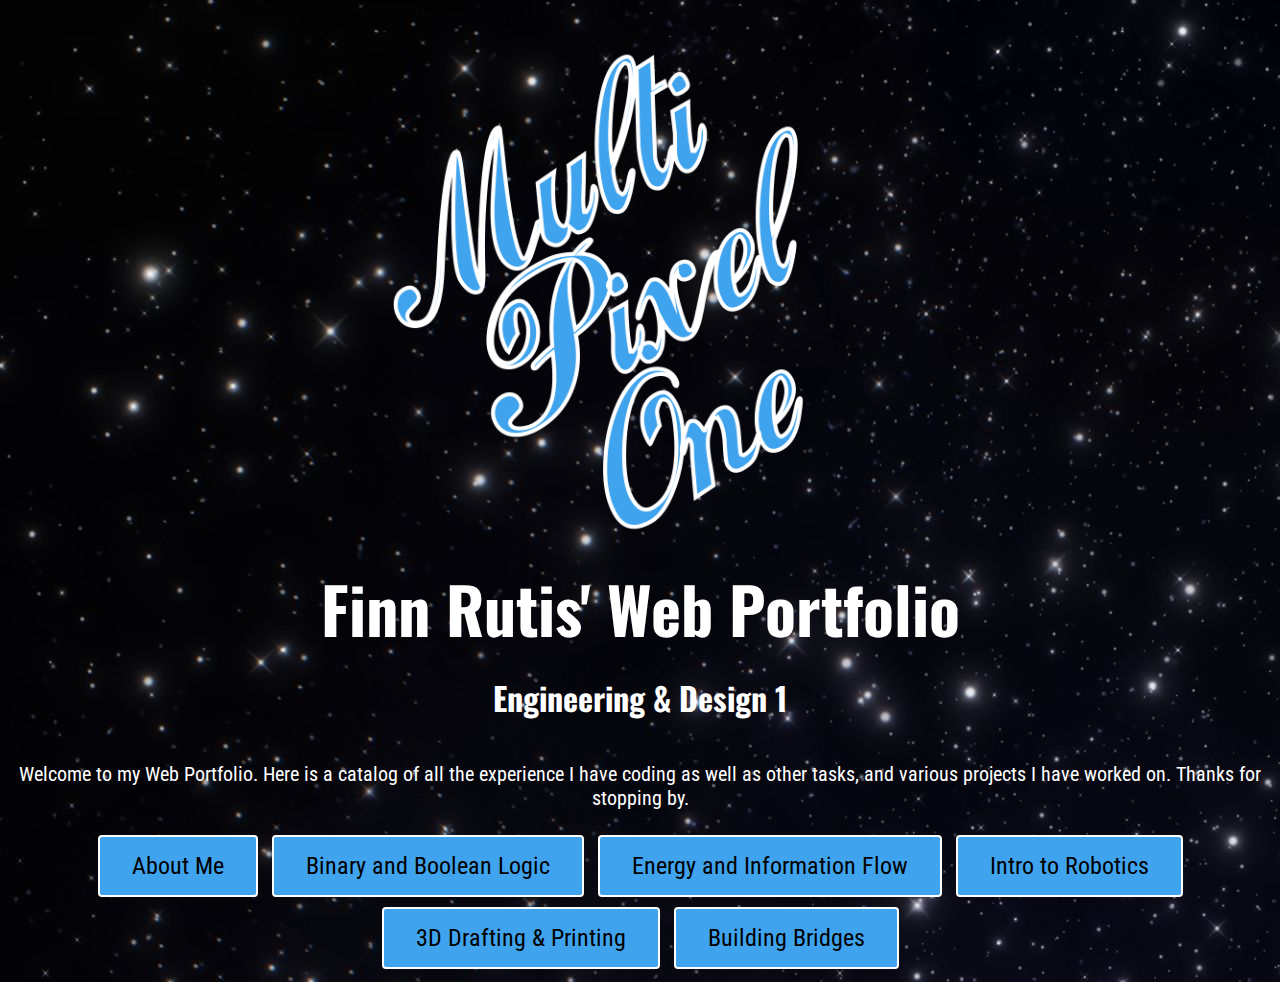
<file: index.html>
<!DOCTYPE html>
<html>

<head>
  <link rel="shortcut icon" type="image/x-icon" href="images/icon.png">
  <title>Finn's Portfolio</title>
  <link href="https://fonts.googleapis.com/css?family=Lato|Roboto+Condensed|Oswald" rel="stylesheet">
  <link rel="stylesheet" type="text/css" href="styles/landing.css" />
  <h1><img src="images/logo.png" width="500" height="500"><br>Finn Rutis' Web Portfolio</h1>
  <h2>Engineering & Design 1</h2>
  <br>
  </head>
  <div class="center">

<body>
  <p>Welcome to my Web Portfolio. Here is a catalog of all the experience I have coding as well as other tasks, and various projects I have worked on. Thanks for stopping by.</p>
  <a href="pages/about.html" class="button"><span>About Me</span></a>
  <a href="pages/logic.html" class="button"><span>Binary and Boolean Logic</span></a>
  <a href="pages/energy.html" class="button"><span>Energy and Information Flow</span></a>
  <a href="pages/robotics.html" class="button"><span>Intro to Robotics</span></a>
  <a href="pages/3dprinting.html" class="button"><span>3D Drafting & Printing</span></a>
  <a href="pages/bridges.html" class="button"><span>Building Bridges</span></a>
</body>
</div>

</html>
</file>
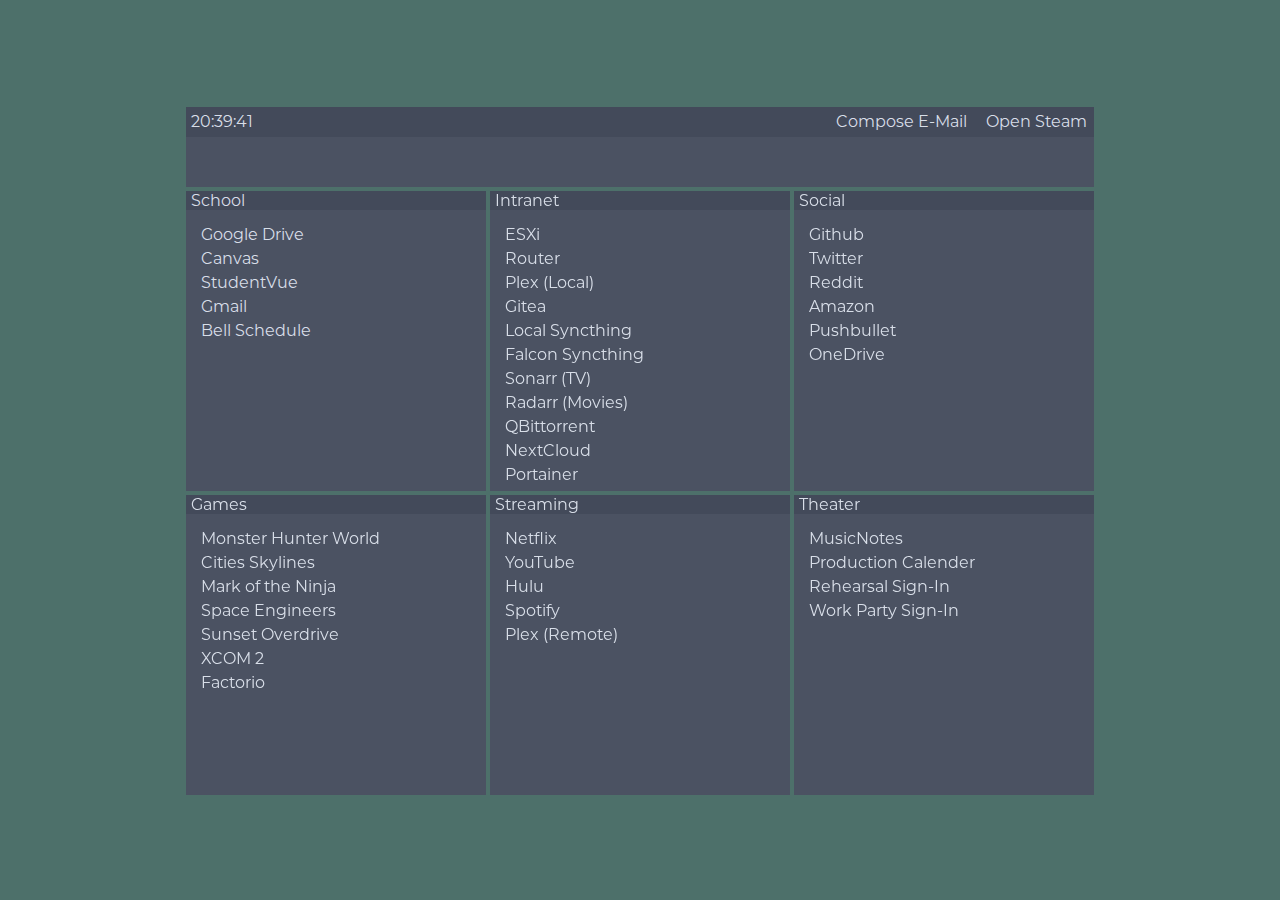
<file: start/index.html>
<!DOCTYPE html>
<html>
<head>

	<title>Startup</title>
	<meta charset="utf-8">
	<meta name="viewport" content="width=device-width, initial-scale=1">

	<link rel="stylesheet" type="text/css" href="style.css">
	<script src="dome.js" defer></script>

	<style type="text/css">
		body > div#main > span > div#static_links {
			height: 30px;
		}
		body > div#main > span > form > input {
			border: none;
			height: 50px;
		}
		div#links > div.section {
			display: inline-block;
			vertical-align: top;
			height: 235px;
			height: 250px;
			height: 300px;
			width: 300px;
			margin: 2px;
		}
		div#links > div.section > div {
			padding: 15px;
		}
		div#wiper {
			display: block;
			position: fixed;
			width: 100vw;
			height: 100vh;
			background-color: #4d706a;
			opacity: 1;
			z-index: 100;
			transition: .5s opacity .5s, .5s z-index .5s;
		}
		html, body {
			margin: 0;
			background-color: #4d706a;
		}
	</style>

</head>
<body onresize="matchLinks()" onunload="">

	<div id="wiper"></div>

	<div id="main" style="max-width: 912px;">
		<span style="display: block">
			<div id="static_links">
				<span id="clock">
					<!-- dome.js: displayDate() fills this element -->
				</span>
				<a href="mailto:">Compose E-Mail</a>
				<a href="steam:">Open Steam</a>
			</div>
			<form method="GET" id="action">
				<input type="text" oninput="matchLinks(this.value)" autofocus autocomplete="off">
			</form>
			<div id="links">
				<!-- dome.js: matchLinks() fills this element -->
			</div>
		</span>
	</div>

</body>
</html>
</file>
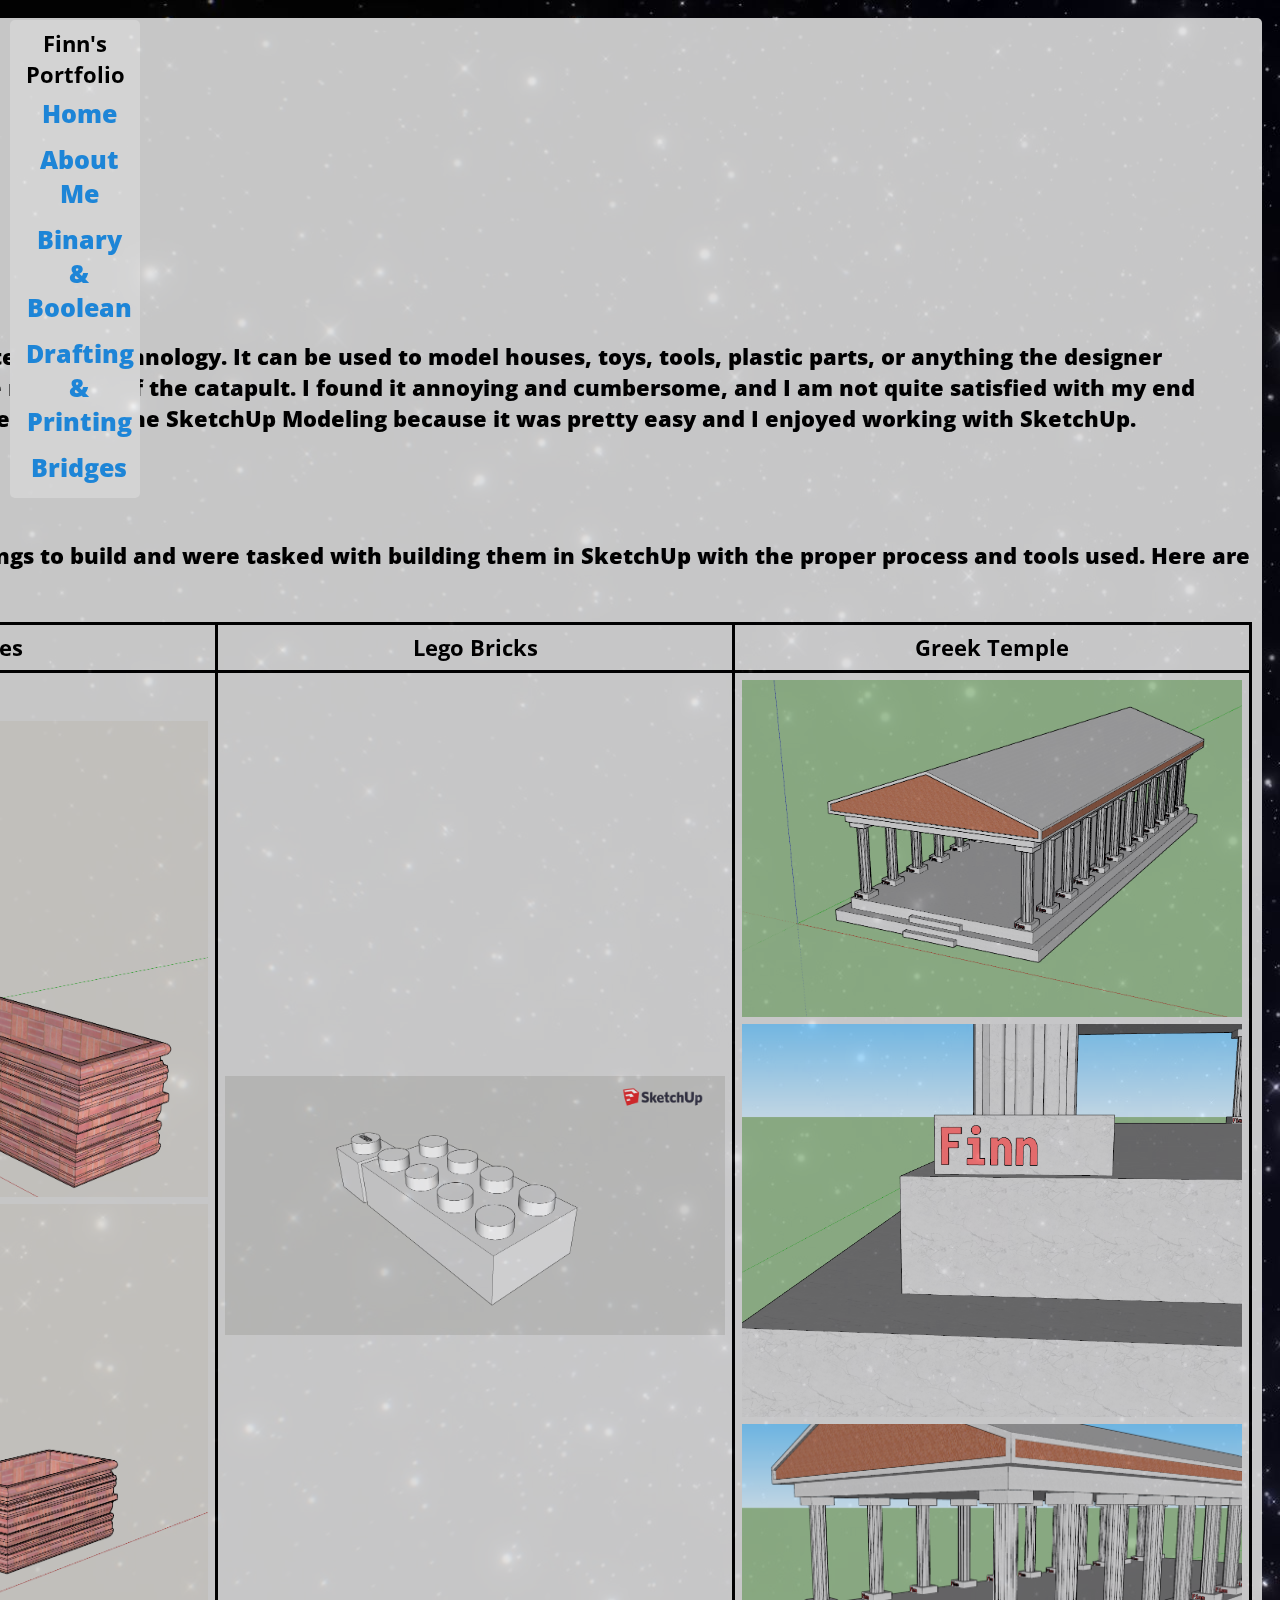
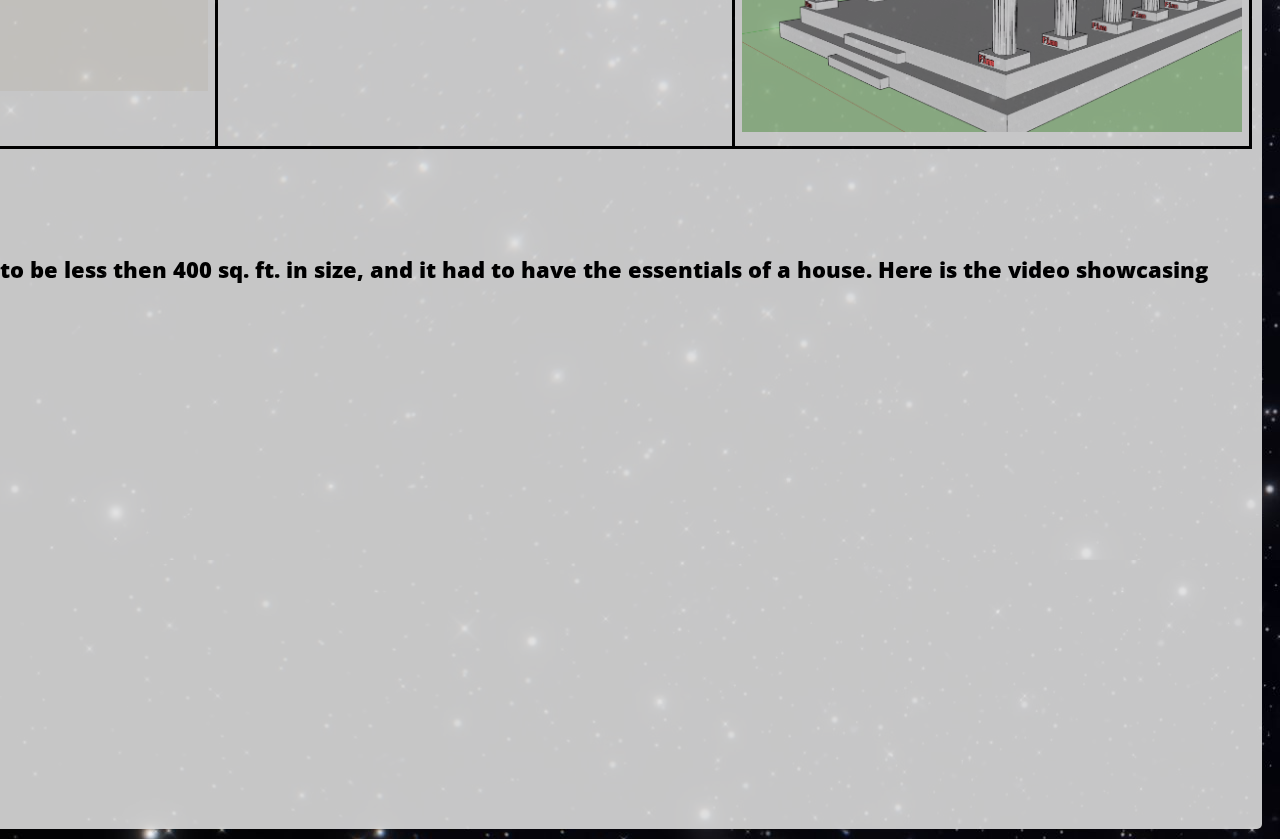
<file: pages/3dprinting.html>
<!DOCTYPE html>
<html>

<head>
  <div id="content">
    <link rel="shortcut icon" type="image/x-icon" href="../../images/icon.png">
    <title>Finn's Portfolio - 3D Printing</title>
    <link href="https://fonts.googleapis.com/css?family=Lato|Roboto+Condensed|Oswald|Roboto|Roboto:700|Open+Sans" rel="stylesheet">
    <link rel="stylesheet" type="text/css" href="../styles/default.css" />
    <p id="header">Engineering & Design 1 Southridge High School 2018</p>
</head>

<body>
  <div class="sidenav">
    <b>Finn's Portfolio<b>
    <a href="../index.html">Home</a>
    <a href="about.html">About Me</a>
    <a href="logic.html">Binary & Boolean</a>
    <a href="3dprinting.html">Drafting & Printing</a>
    <a href="bridges.html">Bridges</a>
  </div>
  <h1>3D Drafting and Printing</h1>
  <h2>Table of Contents</h2>
  <ul>
    <a href="#Modeling"><li>3D Modeling - Introduction</li></a>
    <a href="#SketchUp"><li>SketchUp Skills</li></a>
    <a href="#Dream"><li>Tiny Dream House</li></a>
    <a href="#Printing"><li>3D Printing</li></a>
  </ul>
  <h3 id="Modeling">3D Modeling - Introduction</h3>
  <p>
    3D Modeling is a form of computer graphics used to create models assisted with technology. It can be used to model houses, toys, tools, plastic parts, or anything the designer desires. I think the most challenging part about this unit for me was the mdoeling of the catapult. I found it annoying and cumbersome, and I am not quite satisfied with my end product. It's fine, but it could have been much better. I think my favorite part was the SketchUp Modeling because it was pretty easy and I enjoyed working with SketchUp.
  </p>
  <a href="#header"><p>Back to Top</p></a>
  <h3 id="SketchUp">SketchUp Skills</h3>
  <p>
    For this project, we were given a set of instructions to complete and things to build and were tasked with building them in SketchUp with the proper process and tools used. Here are some of the things we created in SketchUp:
  </p>
  <table class="opaque">
    <tr>
      <th>Pile of Pipes</th>
      <th>Odd Shapes</th>
      <th>Lego Bricks</th>
      <th>Greek Temple</th>
    </tr>
    <tr>
      <td><img class="opaque" src="../images/SketchUp/Pile-Of-Pipes-1.png" /><br /><img class="opaque" src="../images/SketchUp/Pile-Of-Pipes-2.png" /></td>
      <td><img class="opaque" src="../images/SketchUp/Odd-Shapes-1.png" /><br /><img class="opaque" src="../images/SketchUp/Odd-Shapes-2.png" /></td>
      <td><img class="opaque" src="../images/SketchUp/Lego-Bricks.png" /></td>
      <td><img class="opaque" src="../images/SketchUp/Greek-Temple-1.png" /><br /><img class="opaque" src="../images/SketchUp/Greek-Temple-2.png" /><br /><img class="opaque" src="../images/SketchUp/Greek-Temple-3.png" /></td>
    </tr>
  </table>
  <a href="#header"><p>Back to Top</p></a>
  <h3 id="Dream">Tiny Dream House</h3>
  <p>
    Our second project during this unit was to create a dream house. It had to be less then 400 sq. ft. in size, and it had to have the essentials of a house. Here is the video showcasing the Tiny Dream House I designed.
  </p>
  <iframe width="560" height="315" src="https://www.youtube-nocookie.com/embed/PoBeHqcSXFA" frameborder="0" allow="accelerometer; autoplay; encrypted-media; gyroscope; picture-in-picture" allowfullscreen></iframe>
  <a href="#header"><p>Back to Top</p></a>
  <h3 id="Printing">3D Printing</h3>
  <p>
    To be completed later :)
  </p>
  <a href="#header"><p>Back to Top</p></a>
</div>
</body>
</file>
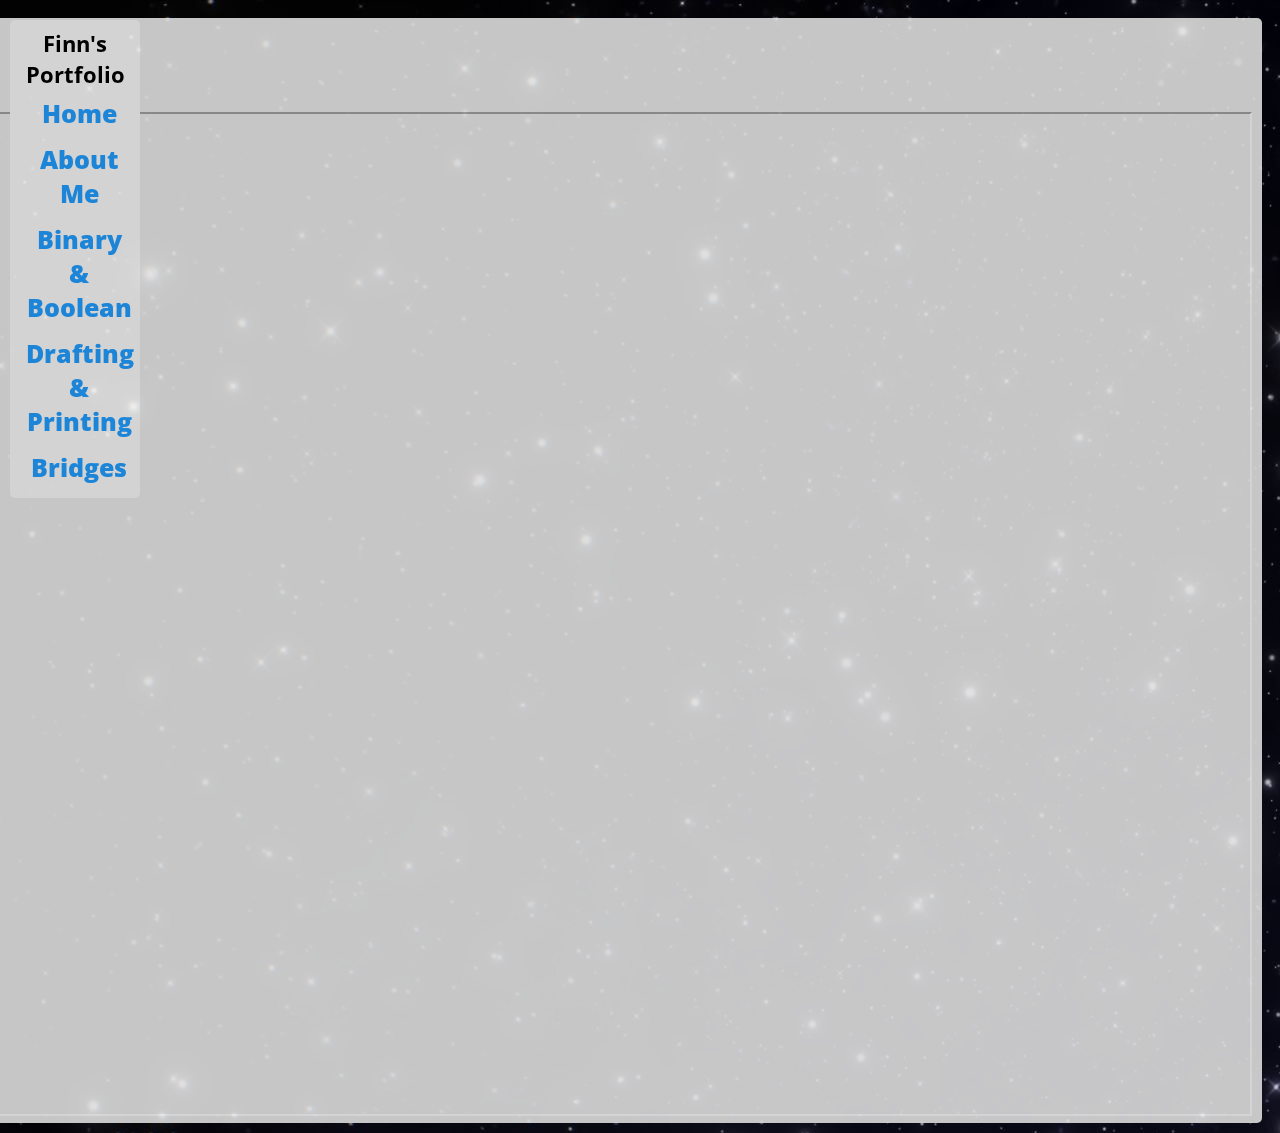
<file: pages/bridges.html>
<!DOCTYPE html>
<html>

<head>
  <div id="content">
    <link rel="shortcut icon" type="image/x-icon" href="../../images/icon.png">
    <title>Finn's Portfolio - Bridges</title>
    <link href="https://fonts.googleapis.com/css?family=Lato|Roboto+Condensed|Oswald|Roboto|Roboto:700|Open+Sans" rel="stylesheet">
    <link rel="stylesheet" type="text/css" href="../styles/default.css" />
    <p id="header">Engineering & Design 1 Southridge High School 2018</p>
</head>

<body>
  <div class="sidenav">
    <b>Finn's Portfolio<b>
    <a href="../index.html">Home</a>
    <a href="about.html">About Me</a>
    <a href="logic.html">Binary & Boolean</a>
    <a href="3dprinting.html">Drafting & Printing</a>
    <a href="bridges.html">Bridges</a>
  </div>
  <h1>Bridge Report</h1>
  <iframe height=1000 width=2000 src="https://docs.google.com/document/d/e/2PACX-1vTb26C7KigIDVogY74w7I8c2xq97yk8zQZqltLHCL5sU0t931udfpQJ5GkPCYDimJDtHtfARCUi88zB/pub?embedded=true"></iframe>
  </body>
</html>
</file>
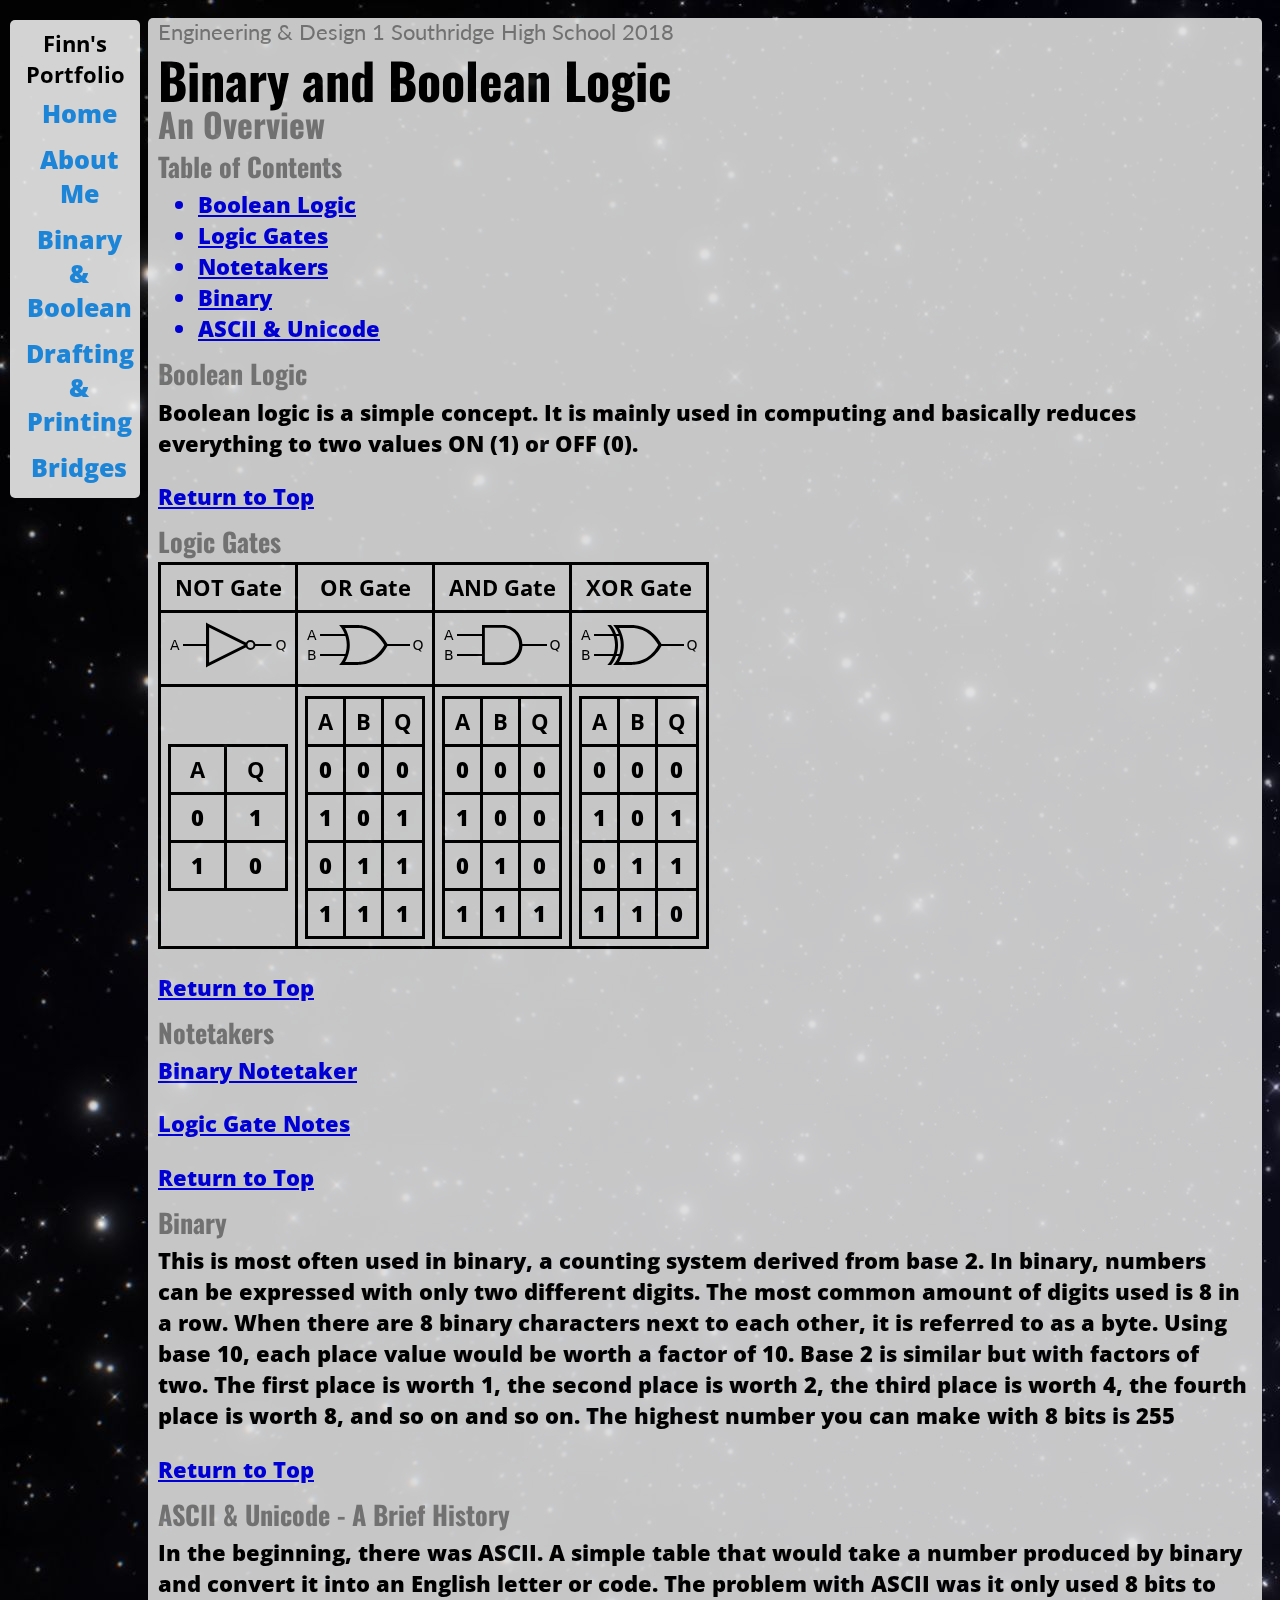
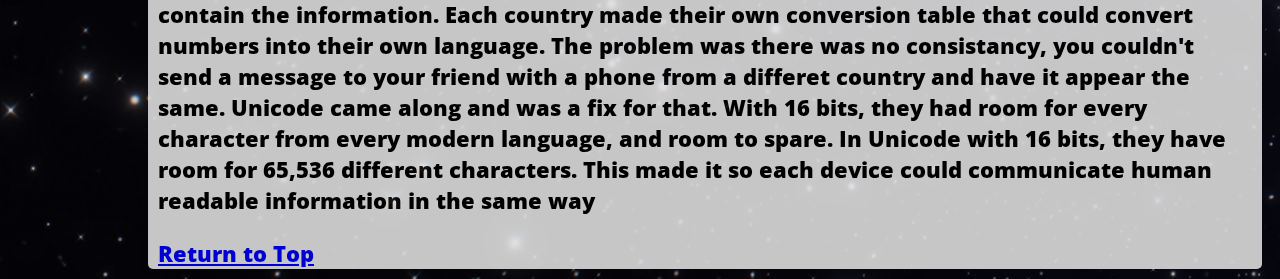
<file: pages/logic.html>
<!DOCTYPE html>
<html>

<head>
  <div id="content">
    <link rel="shortcut icon" type="image/x-icon" href="../../images/icon.png">
    <title>Finn's Portfolio - Logic</title>
    <link href="https://fonts.googleapis.com/css?family=Lato|Roboto+Condensed|Oswald|Roboto|Roboto:700|Open+Sans" rel="stylesheet">
    <link rel="stylesheet" type="text/css" href="../styles/default.css" />
    <p id="header" id="Top">Engineering & Design 1 Southridge High School 2018</p>
</head>

<body>
  <div class="sidenav">
    <b>Finn's Portfolio<b>
    <a href="../index.html">Home</a>
    <a href="about.html">About Me</a>
    <a href="logic.html">Binary & Boolean</a>
    <a href="3dprinting.html">Drafting & Printing</a>
    <a href="bridges.html">Bridges</a>
  </div>
  <h1>Binary and Boolean Logic</h1>
  <h2>An Overview</h2>
  <h3>Table of Contents</h3>
  <ul>
    <a href="#Boolean"><li>Boolean Logic</li></a>
    <a href="#Gates"><li>Logic Gates</li></a>
    <a href="#Notetakers"><li>Notetakers</li></a>
    <a href="#Binary"><li>Binary</li></a>
    <a href="#ASCII"><li>ASCII & Unicode</li></a>
  </ul>
  <h3 id="Boolean">Boolean Logic</h3>
  <p>Boolean logic is a simple concept. It is mainly used in computing and basically reduces everything to two values ON (1) or OFF (0).</p>
  <a href="#Top"><p>Return to Top</p></a>
  <h3 id="Gates">Logic Gates</h3>
  <table>
    <tr>
      <th>NOT Gate</th>
      <th>OR Gate</th>
      <th>AND Gate</th>
      <th>XOR Gate</th>
    </tr>
    <tr>
      <td><img src="../images/Gates/NOT Gate.svg" /></td>
      <td><img src="../images/Gates/OR Gate.svg" /></td>
      <td><img src="../images/Gates/AND Gate.svg" /></td>
      <td><img src="../images/Gates/XOR Gate.svg" /></td>
    </tr>
    <tr>
      <td>
        <table id="gate" class="center">
        <tr>
          <th>A</th>
          <th>Q</th>
        <tr>
          <td>0</td>
          <td>1</td>
        </tr>
        <tr>
          <td>1</td>
          <td>0</td>
        </tr>
      </table>
     </td>
     <td>
       <table id="gate" class="center">
       <tr>
         <th>A</th>
         <th>B</th>
         <th>Q</th>
       <tr>
       <tr>
         <td>0</td>
         <td>0</td>
         <td>0</td>
       </tr>
       <tr>
         <td>1</td>
         <td>0</td>
         <td>1</td>
       </tr>
       <tr>
         <td>0</td>
         <td>1</td>
         <td>1</td>
       </tr>
       <tr>
         <td>1</td>
         <td>1</td>
         <td>1</td>
       </tr>
     </table>
    </td>
    <td>
      <table id="gate" class="center">
      <tr>
        <th>A</th>
        <th>B</th>
        <th>Q</th>
      <tr>
      <tr>
        <td>0</td>
        <td>0</td>
        <td>0</td>
      </tr>
      <tr>
        <td>1</td>
        <td>0</td>
        <td>0</td>
      </tr>
      <tr>
        <td>0</td>
        <td>1</td>
        <td>0</td>
      </tr>
      <tr>
        <td>1</td>
        <td>1</td>
        <td>1</td>
      </tr>
    </table>
   </td>
   <td>
     <table id="gate" class="center">
     <tr>
       <th>A</th>
       <th>B</th>
       <th>Q</th>
     <tr>
     <tr>
       <td>0</td>
       <td>0</td>
       <td>0</td>
     </tr>
     <tr>
       <td>1</td>
       <td>0</td>
       <td>1</td>
     </tr>
     <tr>
       <td>0</td>
       <td>1</td>
       <td>1</td>
     </tr>
     <tr>
       <td>1</td>
       <td>1</td>
       <td>0</td>
     </tr>
   </table>
  </td>
    </tr>
  </table>
  <a href="#Top"><p>Return to Top</p></a>
  <h3 id="Notetakers">Notetakers</h3>
  <a href="https://docs.google.com/document/d/e/2PACX-1vTa6HoOn-5ClGzr4d6zmuCPlVMJNNTyu2njcZ79J05a803HdcncuPwwslGAiiVW188zzOOutQ438ynl/pub"><p>Binary Notetaker</p></a>
  <a href="https://docs.google.com/document/d/e/2PACX-1vTUIiK7PI4YNprzx7EIp8V6g-tfO4PrkWQflCEs2nfk_wCMvOHCQOAy68Dh1ePr3z3biKhHJlTJJuyG/pub"><p>Logic Gate Notes</p></a>
  <a href="#Top"><p>Return to Top</p></a>
  <h3 id="Binary">Binary</h3>
  <p>This is most often used in binary, a counting system derived from base 2. In binary, numbers can be expressed with only two different digits. The most common amount of digits used is 8 in a row. When there are 8 binary characters next to each other, it is referred to as a byte. Using base 10, each place value would be worth a factor of 10. Base 2 is similar but with factors of two. The first place is worth 1, the second place is worth 2, the third place is worth 4, the fourth place is worth 8, and so on and so on. The highest number you can make with 8 bits is 255</p>
  <a href="#Top"><p>Return to Top</p></a>
  <h3 id="ASCII">ASCII & Unicode - A Brief History</h3>
  <p>In the beginning, there was ASCII. A simple table that would take a number produced by binary and convert it into an English letter or code. The problem with ASCII was it only used 8 bits to contain the information. Each country made their own conversion table that could convert numbers into their own language. The problem was there was no consistancy, you couldn't send a message to your friend with a phone from a differet country and have it appear the same. Unicode came along and was a fix for that. With 16 bits, they had room for every character from every modern language, and room to spare. In Unicode with 16 bits, they have room for 65,536 different characters. This made it so each device could communicate human readable information in the same way</p>
  <a href="#Top"><p>Return to Top</p></a>
</div>
</body>

</html>
</file>
<file: styles/landing.css>
/* landing.css - Containing CSS for index.html */
body {
  background-image: url("../images/background.jpg");
  background-color: black;
}

h1 {
  color: white;
  text-align: center;
  font-family: 'Oswald', sans-serif;
  font-size: 64px;
}

h2 {
  color: white;
  text-align: center;
  font-family: 'Oswald', sans-serif;
  font-size: 64px;
  line-height: 0px;
  margin-top: 0px;
  font-size: 32px;
}

p {
  color: white;
  text-align: center;
  font-size: 20px;
  font-family: 'Roboto Condensed', sans-serif;
}

.button {
  border: 2px solid white;
  color: black;
  background-color: #3FA3EE;
  padding: 15px 32px;
  text-align: center;
  text-decoration: none;
  display: inline-block;
  font-size: 16px;
  align-items: center;
  vertical-align: middle;
  text-align: center;
  font-family: 'Roboto Condensed', sans-serif;
  transition: all 0.5s;
  border-radius: 4px;
  font-size: 24px;
  cursor: pointer;
  margin: 5px;
}

.button span {
  cursor: pointer;
  display: inline-block;
  position: relative;
  transition: 0.5s;
}

.button span:after {
  content: '\00bb';
  position: absolute;
  opacity: 0;
  top: 0;
  right: -20px;
  transition: 0.5s;
}

.button:hover span {
  padding-right: 25px;
}

.button:hover span:after {
  opacity: 1;
  right: 0;
}

.center {
  margin: auto;
  width: auto;
  text-align: center;
}
</file>
<file: start/style.css>
:root {
	--hdr: #434a5a;		/* Header Background Color */
	--bkg: #4d706a;		/* Background Color - Also located inside index.html <style> hard-coded */
	--frg: #4b5262;		/* Foreground Color */
	--hgl: #7191b1;		/* Highlight Color */

	--htx: #d8dee8;		/* Header Text Color */
	--txt: #d8dee8;		/* Text Color */
}


@font-face {
	/* LICENSE: "font/SIL Open Font License.txt" font by Julieta Ulanovsky */
	src: url(font/Montserrat-Regular.otf);
	font-family: Montserrat;
}

html, body {
	font-family: Montserrat;
	overflow-x: hidden;
}

div#wiper {
	opacity: 0 !important;
	z-index: -1 !important;
}

body > div#main {
	transform: translate(-50%, -50%);
	text-align: center;
	position: absolute;
	left: 50%;
	top: 50%;
	transition: 1s transform;
	max-height: 90vh;
	-webkit-user-select: none;
	-khtml-user-select: none;
	-moz-user-select: none;
	user-select: none;
	transition: .2s height;
}

body > div#main > span > div#static_links {
	font-family: Terminus, Montserrat;
	background-color: var(--hdr);
	margin: 2px 2px 0px 2px;
	box-sizing: border-box;
	color: var(--txt)22;
	padding-right: 7px;
	padding-left: 5px;
	line-height: 30px;
	text-align: right;
	font-size: 16px;
	border: none;
	width: 908px;
	height: 30px;
}

body > div#main > span > div#static_links > span#clock {
	margin-right: 15px;
}

body > div#main > span > div#static_links > span:first-of-type {
	color: var(--htx);
	float: left;
}

body > div#main > span > div#static_links > a {
	text-decoration: none;
	color: var(--htx);
}

body > div#main > span > div#static_links > a:hover {
	color: white;
}

body > div#main > span > div#static_links > a + a {
	margin-left: 15px;
}

body > div#main > span > form > input {
	background-color: var(--frg);
	font-family: Montserrat;
	margin: 0px 2px 2px 2px;
	box-sizing: border-box;
	color: var(--txt);
	padding-left: 5px;
	font-size: 40px;
	border: none;
	width: 908px;
	height: 50px;
}

body > div#main > span > form > input:focus {
	outline: none;
}

@media screen and (max-width: 912px) {
	body > div#main > span > form > input, body > div#main > span > div#static_links {
		width: 604px;
	}
}

@media screen and (max-width: 608px) {
	body > div#main > span > form > input, body > div#main > span > div#static_links {
		width: 300px;
	}
}

div#links > div.section {
	background-color: var(--hdr);
	box-sizing: border-box;
	display: inline-block;
	vertical-align: top;
	text-align: left;
	height: 500px;
	width: 300px;
	margin: 2px;
	overflow: hidden;
	color: var(--htx);
}

div#links > div.section:before {
	content: "";
	margin-left: 5px;
}

div#links > div.section > div {
	padding: 15px;
	background-color: var(--frg);
	height: 100%;
}

div#links > div.section > div > a {
	text-decoration: none;
	color: var(--txt);
	display: block;
}

div#links > div.section > div > a:hover {
	background-color: rgba(255,255,255,.1);
	color: var(--hgl);
}

div#links > div.section > div > a.selected {
	background-color: rgba(255,255,255,.1);
	color: var(--hgl);
}

div#links > div.section > div > a + a {
	margin-top: 5px;
}
</file>
<file: styles/default.css>
/* default.css - The default style for most text-based pages */
body {
  background-image: url("../images/background.jpg");
}

html {
  font-size: 140%;
}

h1 {
  color: black;
  font-family: 'Oswald', sans-serif;
  font-size: 50px;
  line-height: 0px;
  text-align: left;
}

h2 {
  color: grey;
  font-family: 'Oswald', sans-serif;
  line-height: 25px;
  text-align: left;
}

div {
  text-align: center;
  float: right;
}

h3 {
  color: grey;
  font-family: 'Oswald', sans-serif;
  margin-bottom: 0px;
  margin-top: 30px;
  line-height: 0px;
  text-align: left;
}

ul {
  font-family: 'Open Sans', sans-serif;
}

#header {
  color: grey;
  font-family: 'Lato', sans-serif;
  margin-top: 0px;
}

p {
  font-family: 'Open Sans', sans-serif;
  margin-bottom: 0px;
  text-align: left;
}

a {
  font-family: 'Open Sans', sans-serif;
  margin-bottom: 0px;
}

b {
  font-family: 'Open Sans', sans-serif;
  margin-bottom: 0px;
}

img {
  max-height: 500px;
  max-width: 500px;
}

i {
  text-align: center;
  font-family: 'Open Sans', sans-serif;
  font-size: 20px;
}

#content {
  padding: 10px;
  background-color: #E0E0E0;
  text-align: inherit;
  opacity: 0.89;
  margin: 10px;
  border-radius: 5px;
  margin-left: 140px;
  padding: 0px 10px;
}

table, th, td {
  border: 3px solid black;
  border-collapse: collapse;
  margin-top: 20px;
  font-family: 'Open Sans', sans-serif;
  margin-bottom: 10px;
  padding: 7px;
  padding-left: auto;
}

#gate {
  border: 2px solid black;
  border-collapse: collapse;
  margin-top: 2px;
  font-family: 'Open Sans', sans-serif;
  margin-bottom: 0px;
  padding: 7px;
  padding-left: auto;
  width: 100%;
}

.opaque {
  opacity: 1;
}

.center {
  text-align: center;
}

.sidenav {
  width: 130px;
  position: fixed;
  z-index: 1;
  top: 20px;
  left: 10px;
  background: #eee;
  overflow-x: hidden;
  padding: 8px 0;
  border-radius: 5px;
}

.sidenav a {
  padding: 6px 8px 6px 16px;
  text-decoration: none;
  font-size: 25px;
  color: #2196F3;
  display: block;
}

.sidenav a:hover {
  color: #064579;
}

@media screen and (max-height: 450px) {
  .sidenav {
    padding-top: 15px;
  }

  .sidenav a {
    font-size: 18px;
  }
}
</file>
